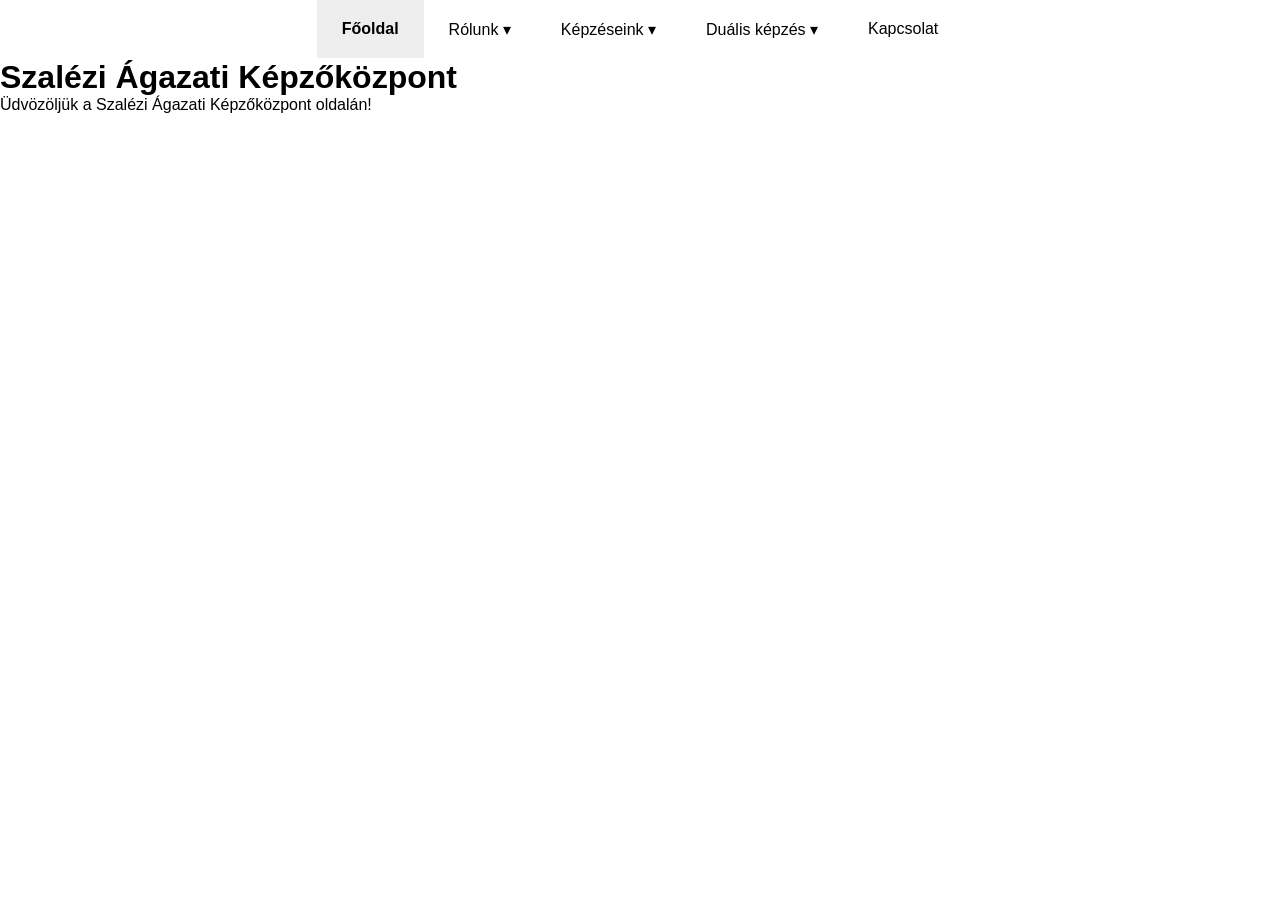
<file: index.html>
<!DOCTYPE html>
<html lang="hu">

<head>
    <meta charset="UTF-8">
    <meta name="viewport" content="width=device-width, initial-scale=1.0">

    <title>Szalézi AKK</title>

    <link rel="stylesheet" href="style.css">
    <script type="module" src="nav.js"></script>
    <script type="module" src="index.js"></script>
</head>

<body>

<nav id="nav-placeholder"></nav>

    <main>

        <h1>Szalézi Ágazati Képzőközpont</h1>

        <p>
            Üdvözöljük a Szalézi Ágazati Képzőközpont oldalán!
        </p>

    </main>

</body>
</html>
</file>
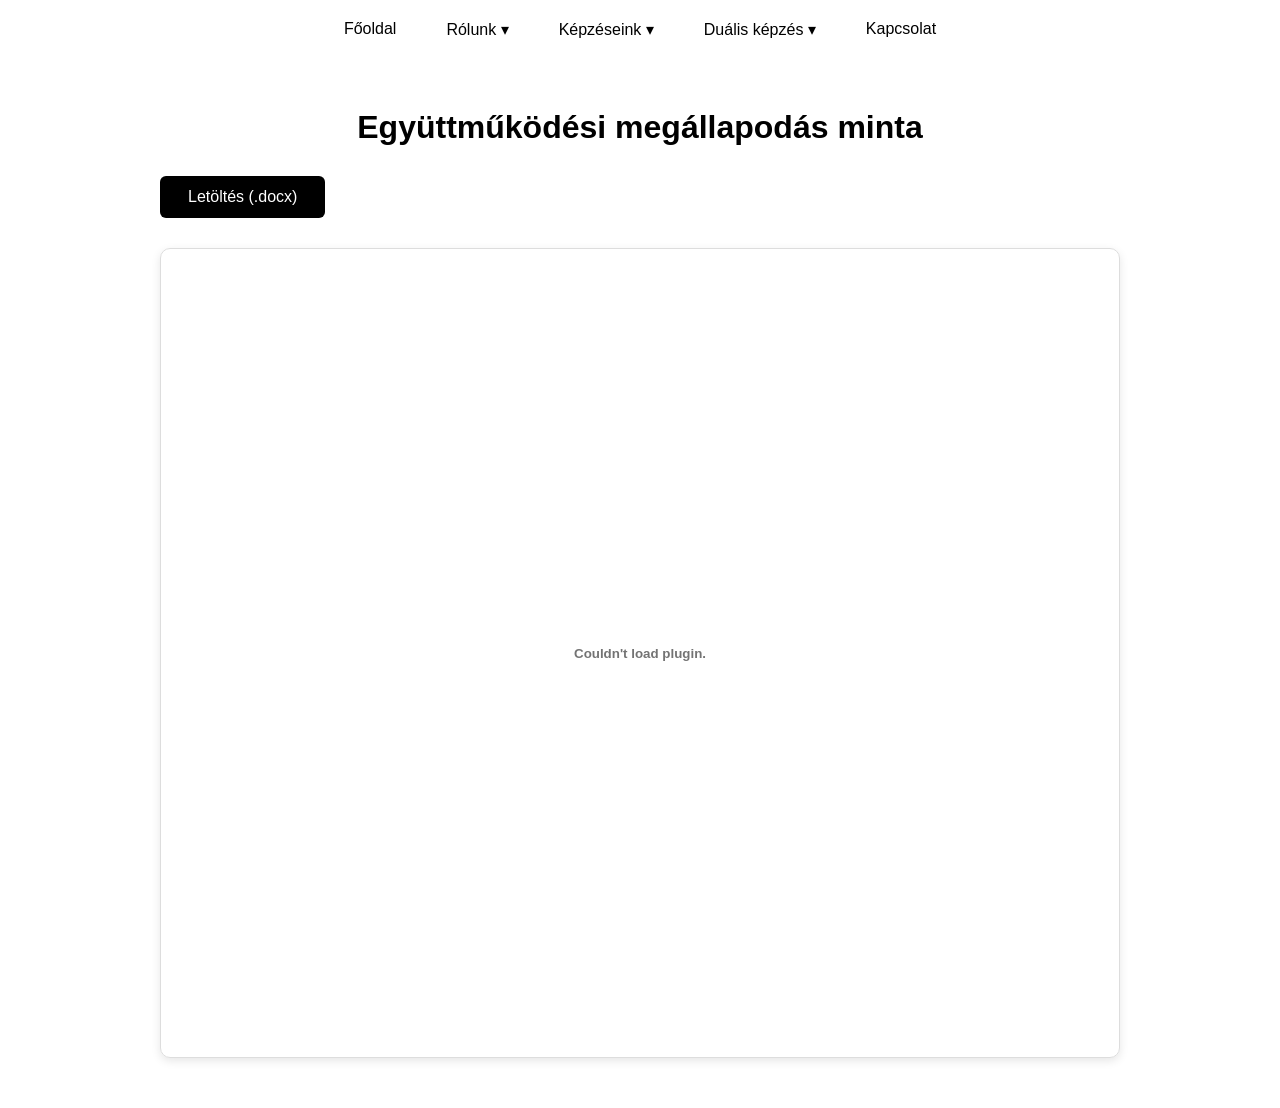
<file: egyuttmukodesi-megallapodas.html>
<!DOCTYPE html>
<html lang="hu">
<head>
    <meta charset="UTF-8">
    <meta name="viewport" content="width=device-width, initial-scale=1.0">

    <title>Együttműködési megállapodás minta - Szalézi AKK</title>

    <link rel="stylesheet" href="style.css">
    <link rel="stylesheet" href="dokumentumStyle.css">

    <script type="module" src="nav.js"></script>
</head>

<body>

<nav id="nav-placeholder"></nav>

<main class="dokumentum-oldal">

    <h1>Együttműködési megállapodás minta</h1>

    <a class="letoltes-gomb"
       href="egyuttmukodesi-megallapodas-minta.docx"
       download>
        Letöltés (.docx)
    </a>

    <div class="dokumentum-elonezet">
        <embed
            src="egyuttmukodesi-megallapodas-minta.pdf"
            type="application/pdf">
    </div>

</main>

</body>
</html>
</file>
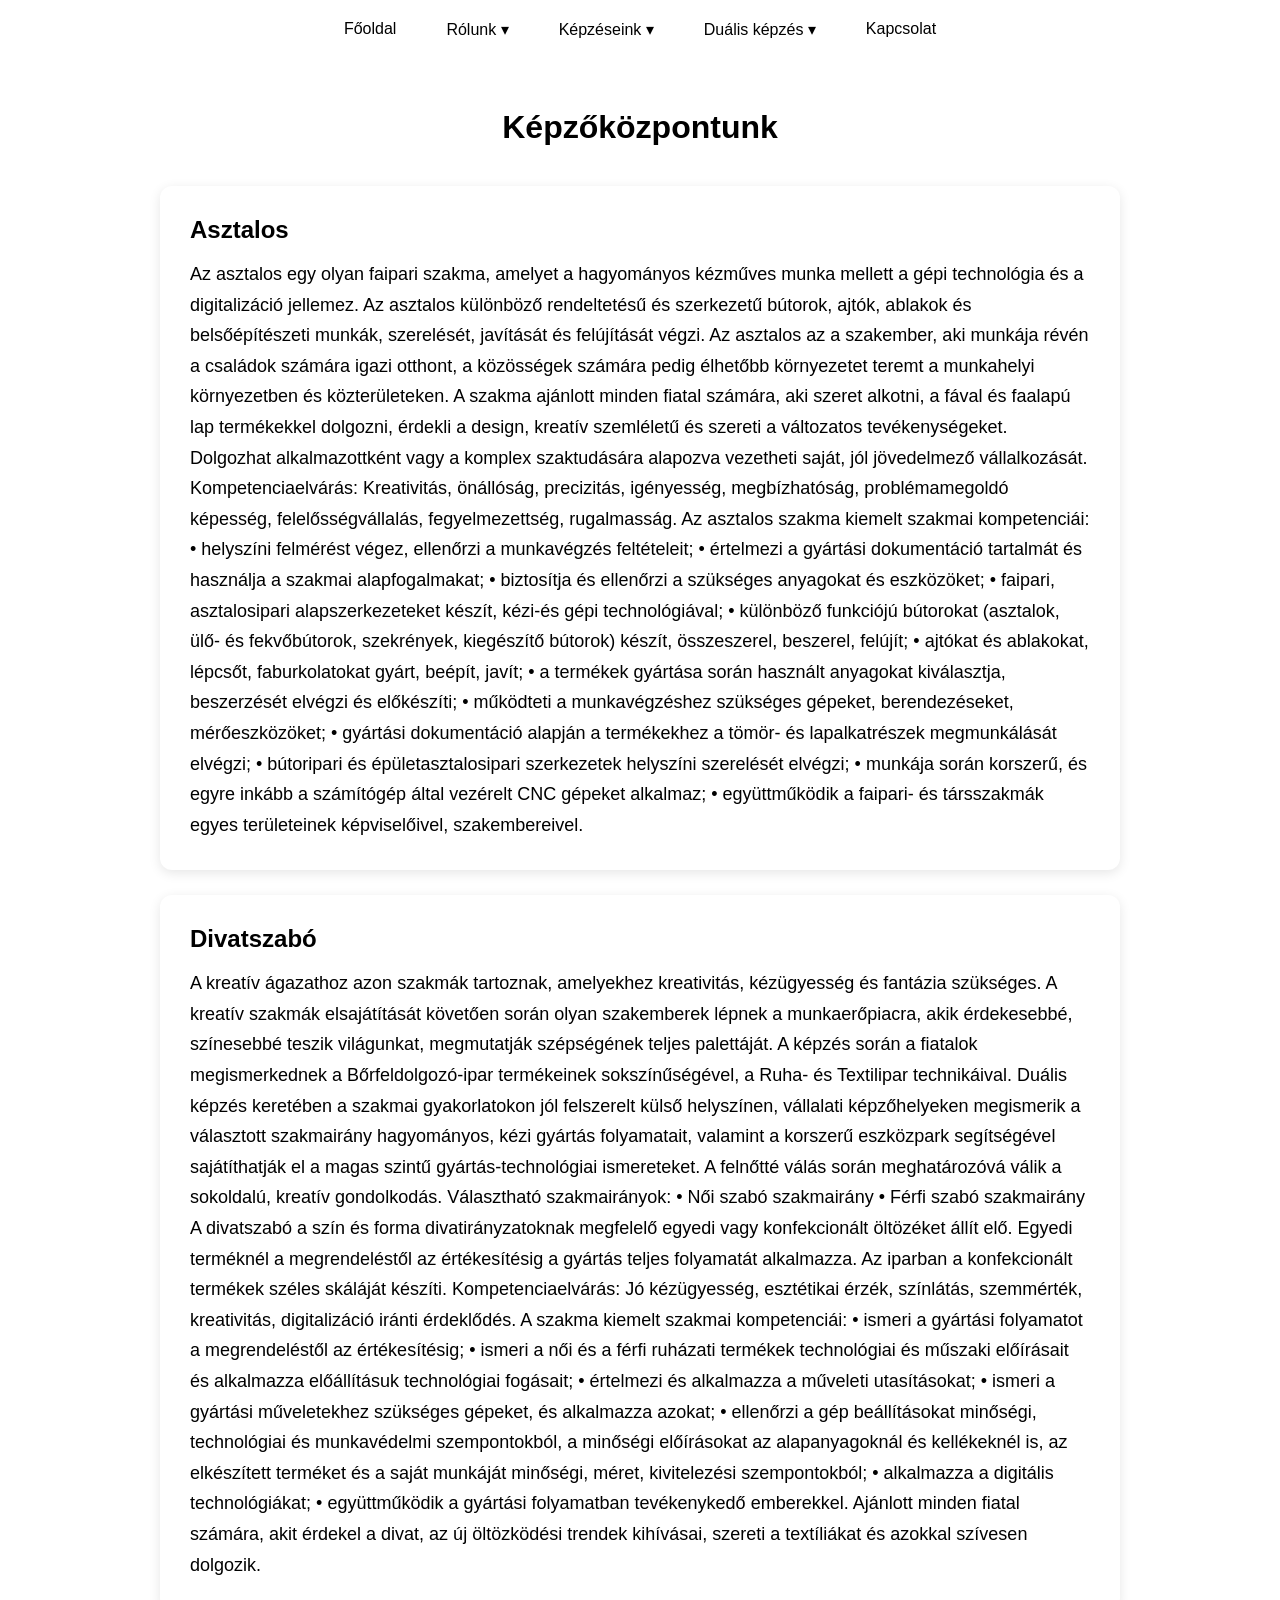
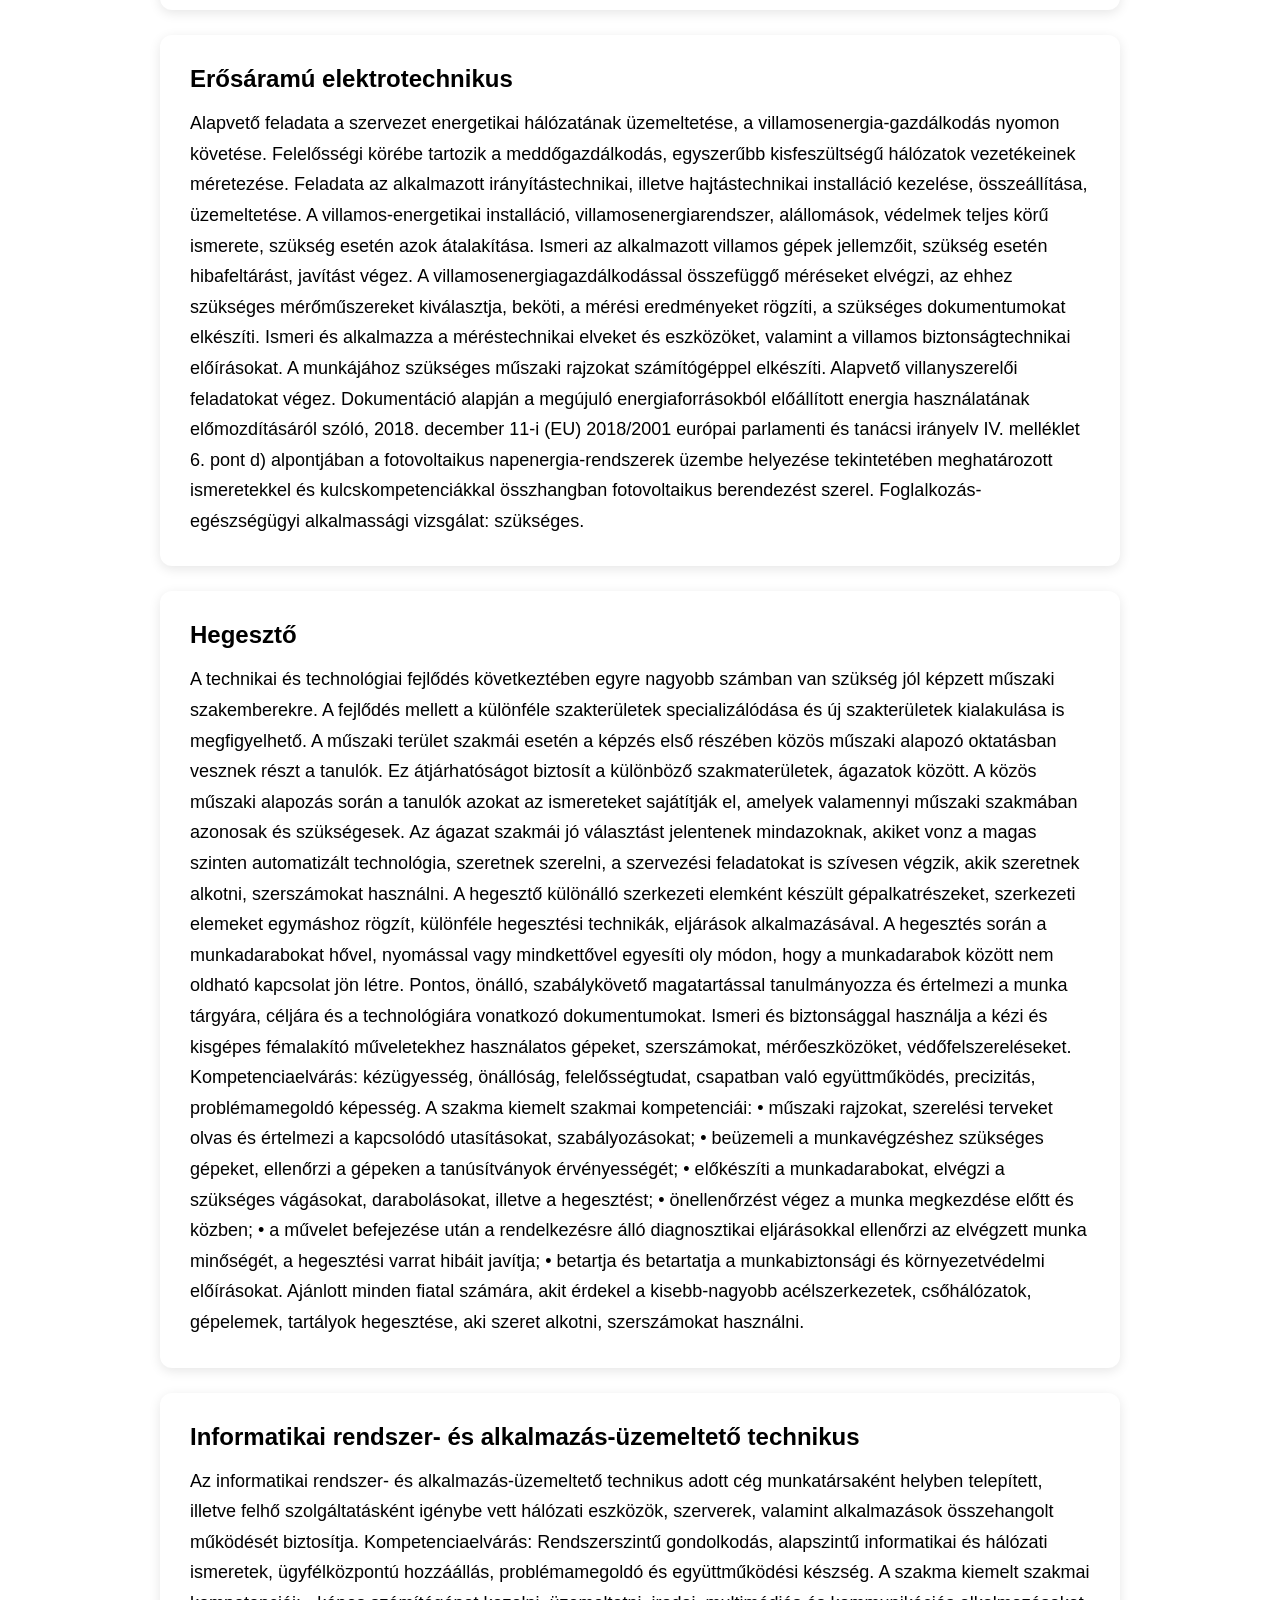
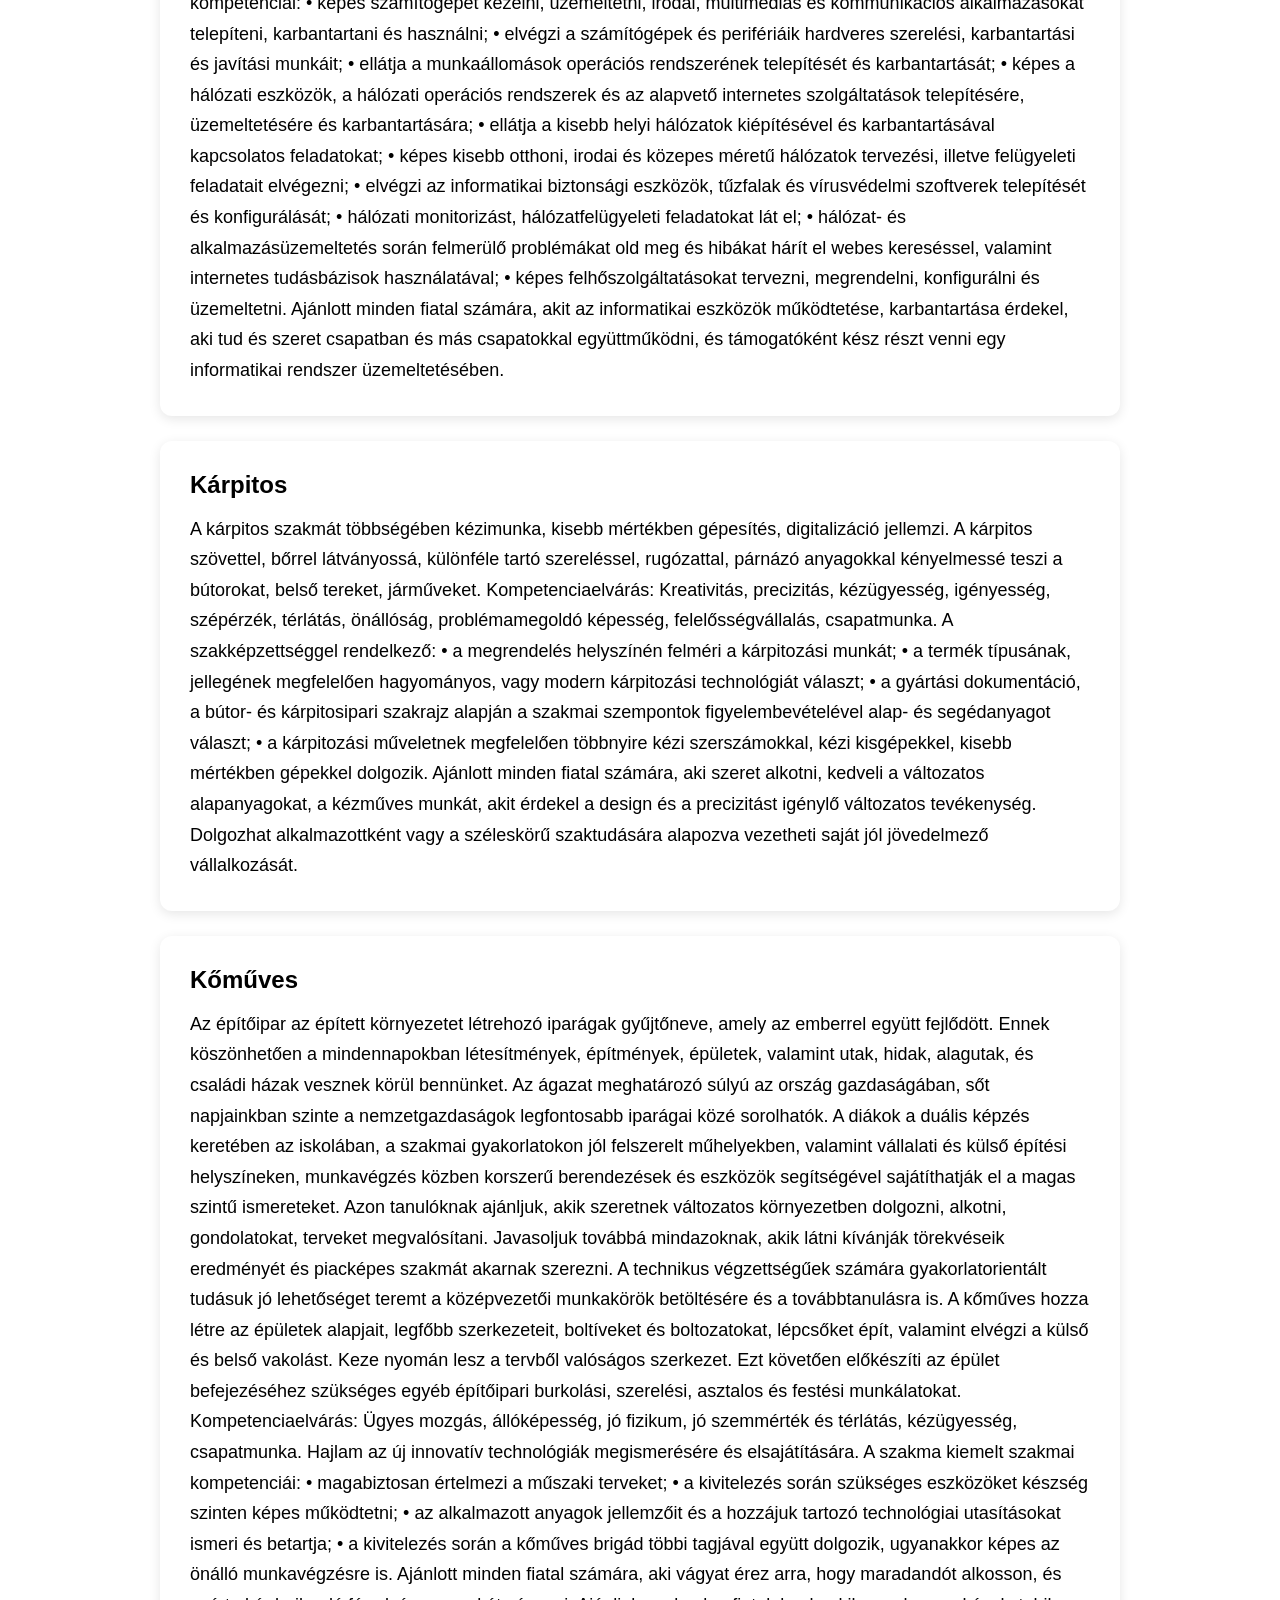
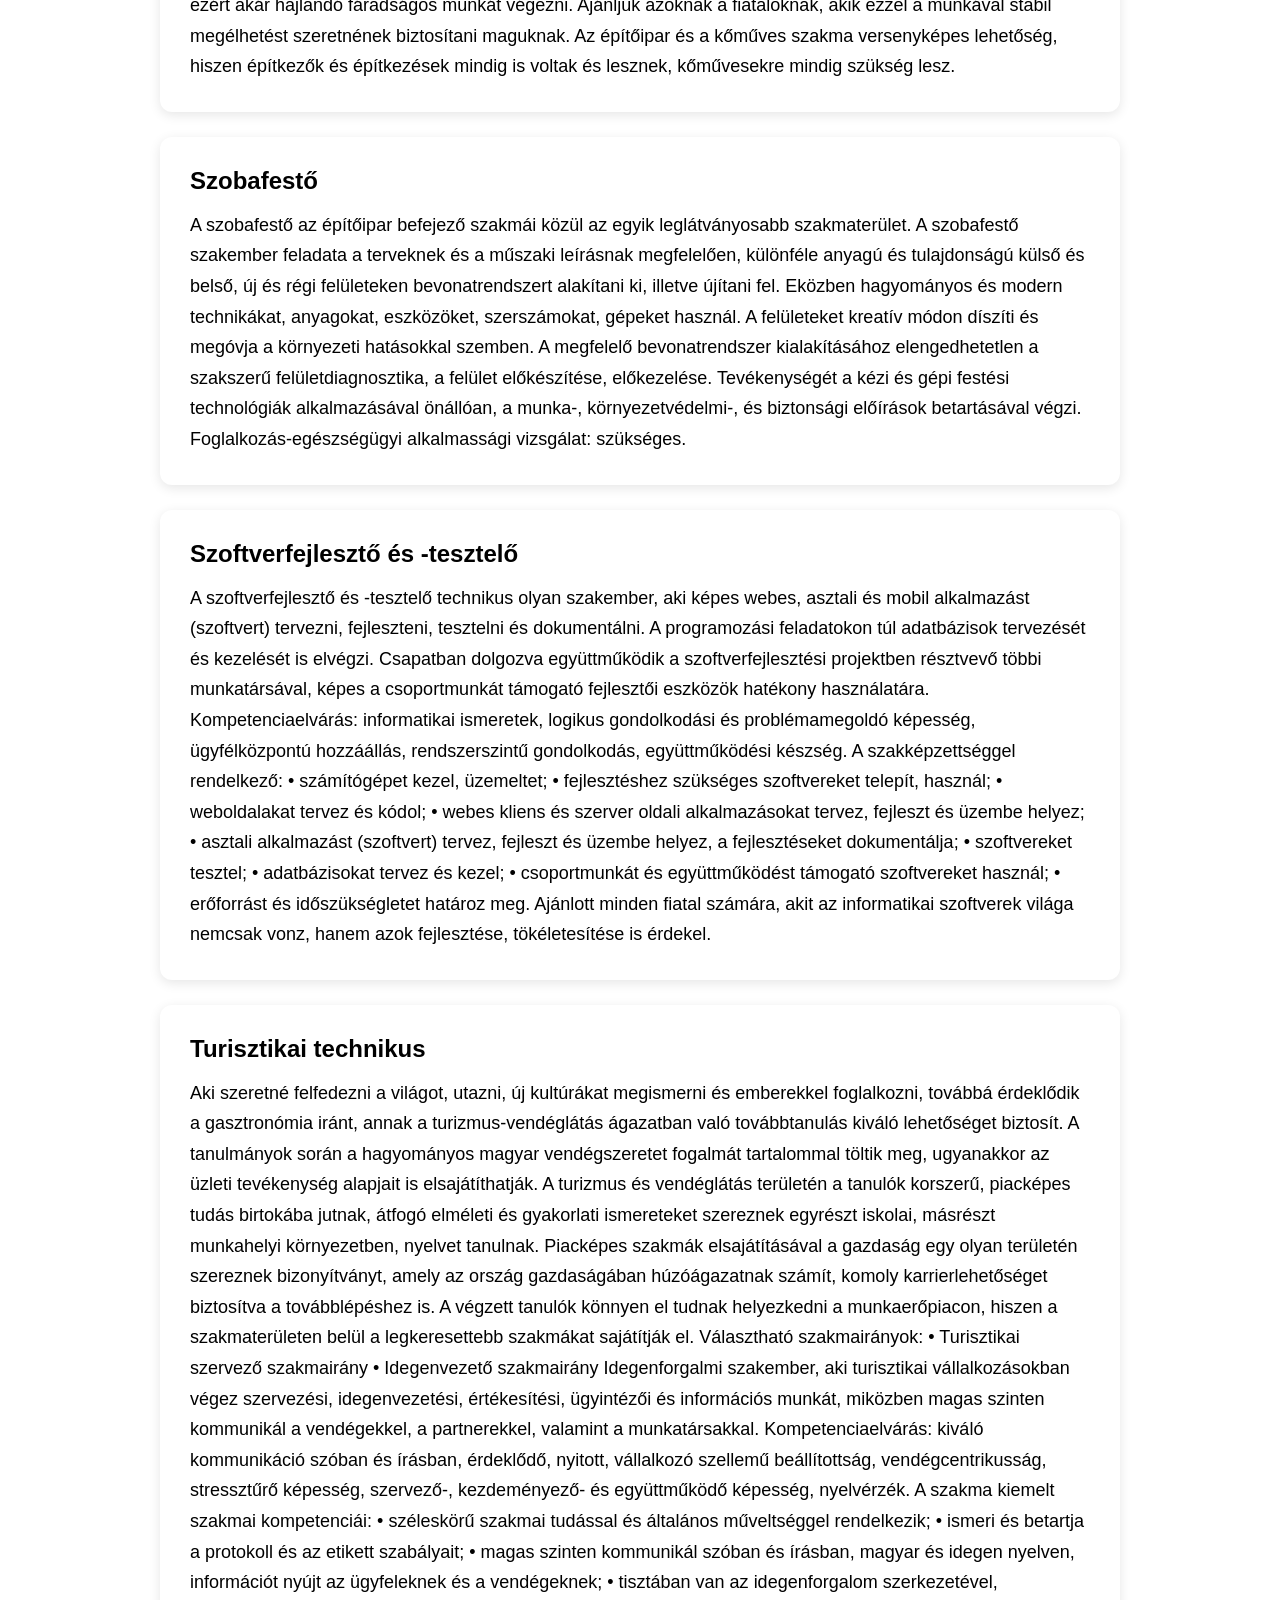
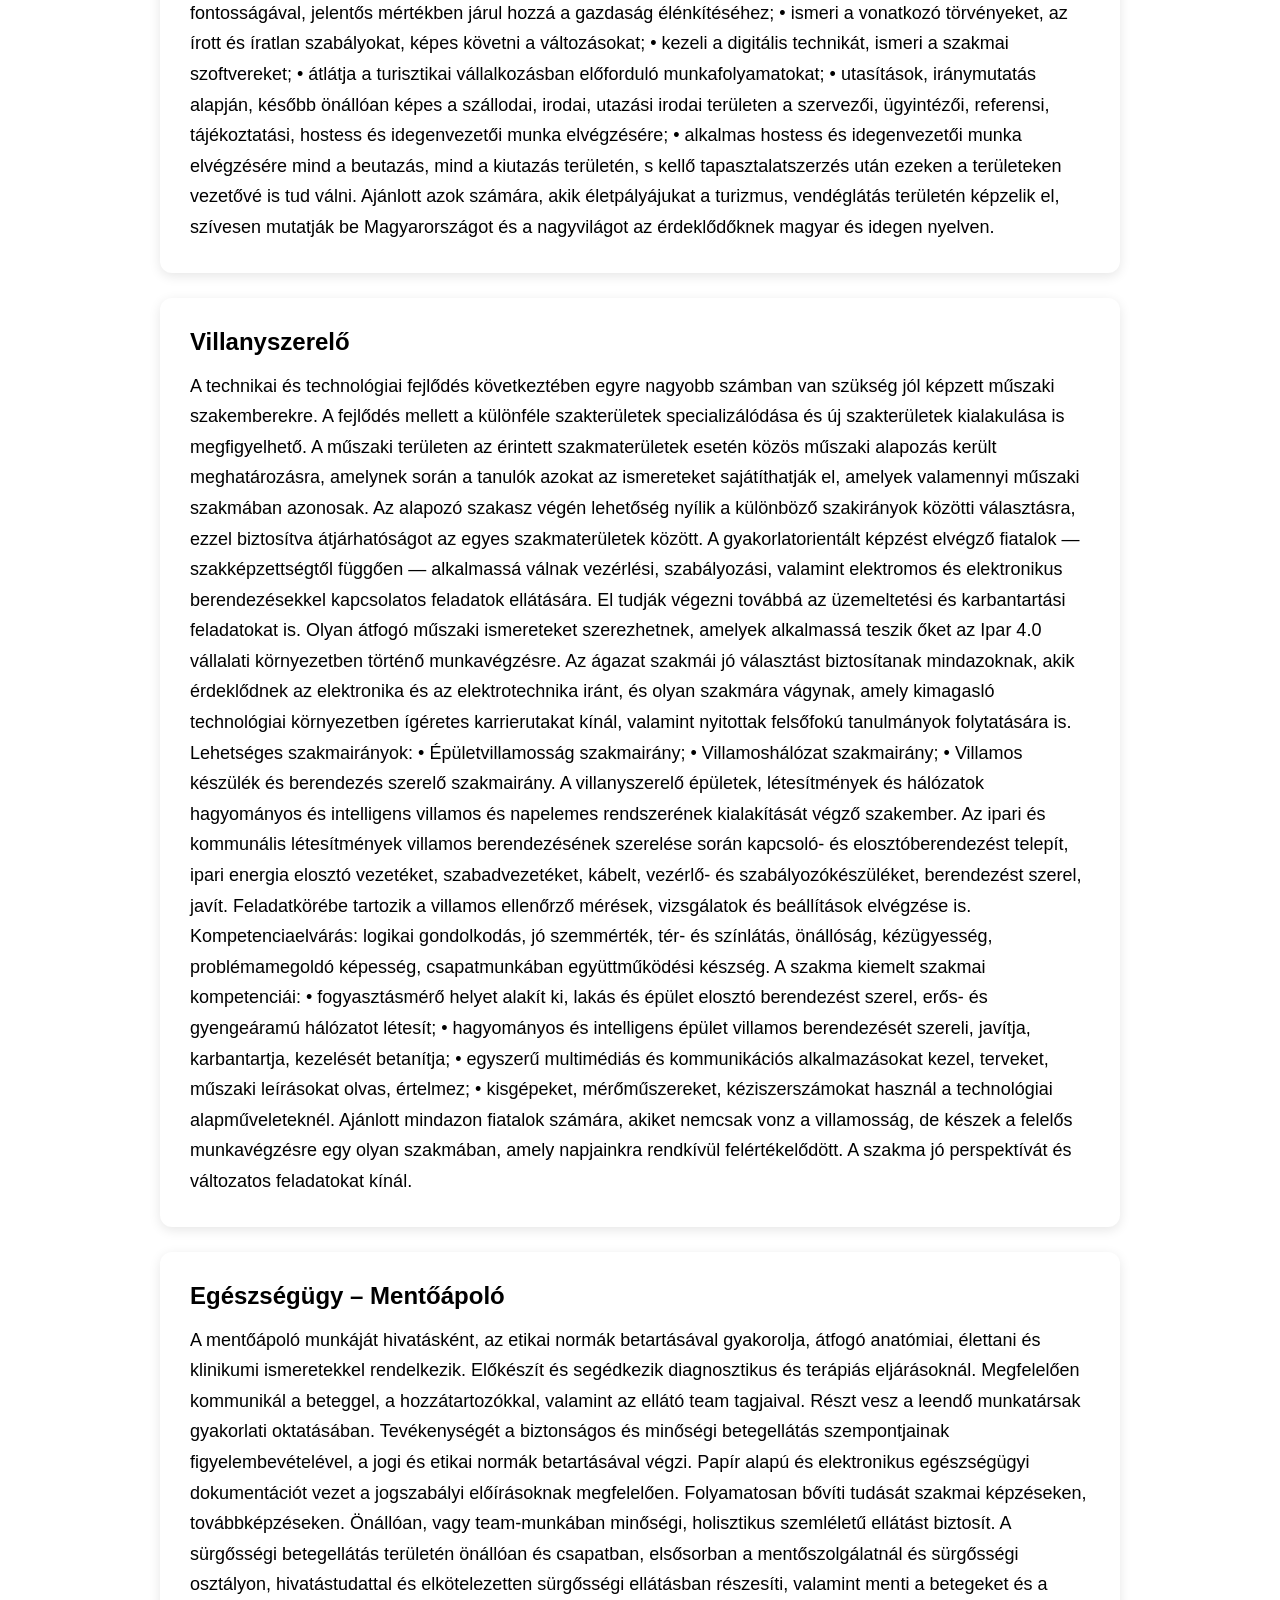
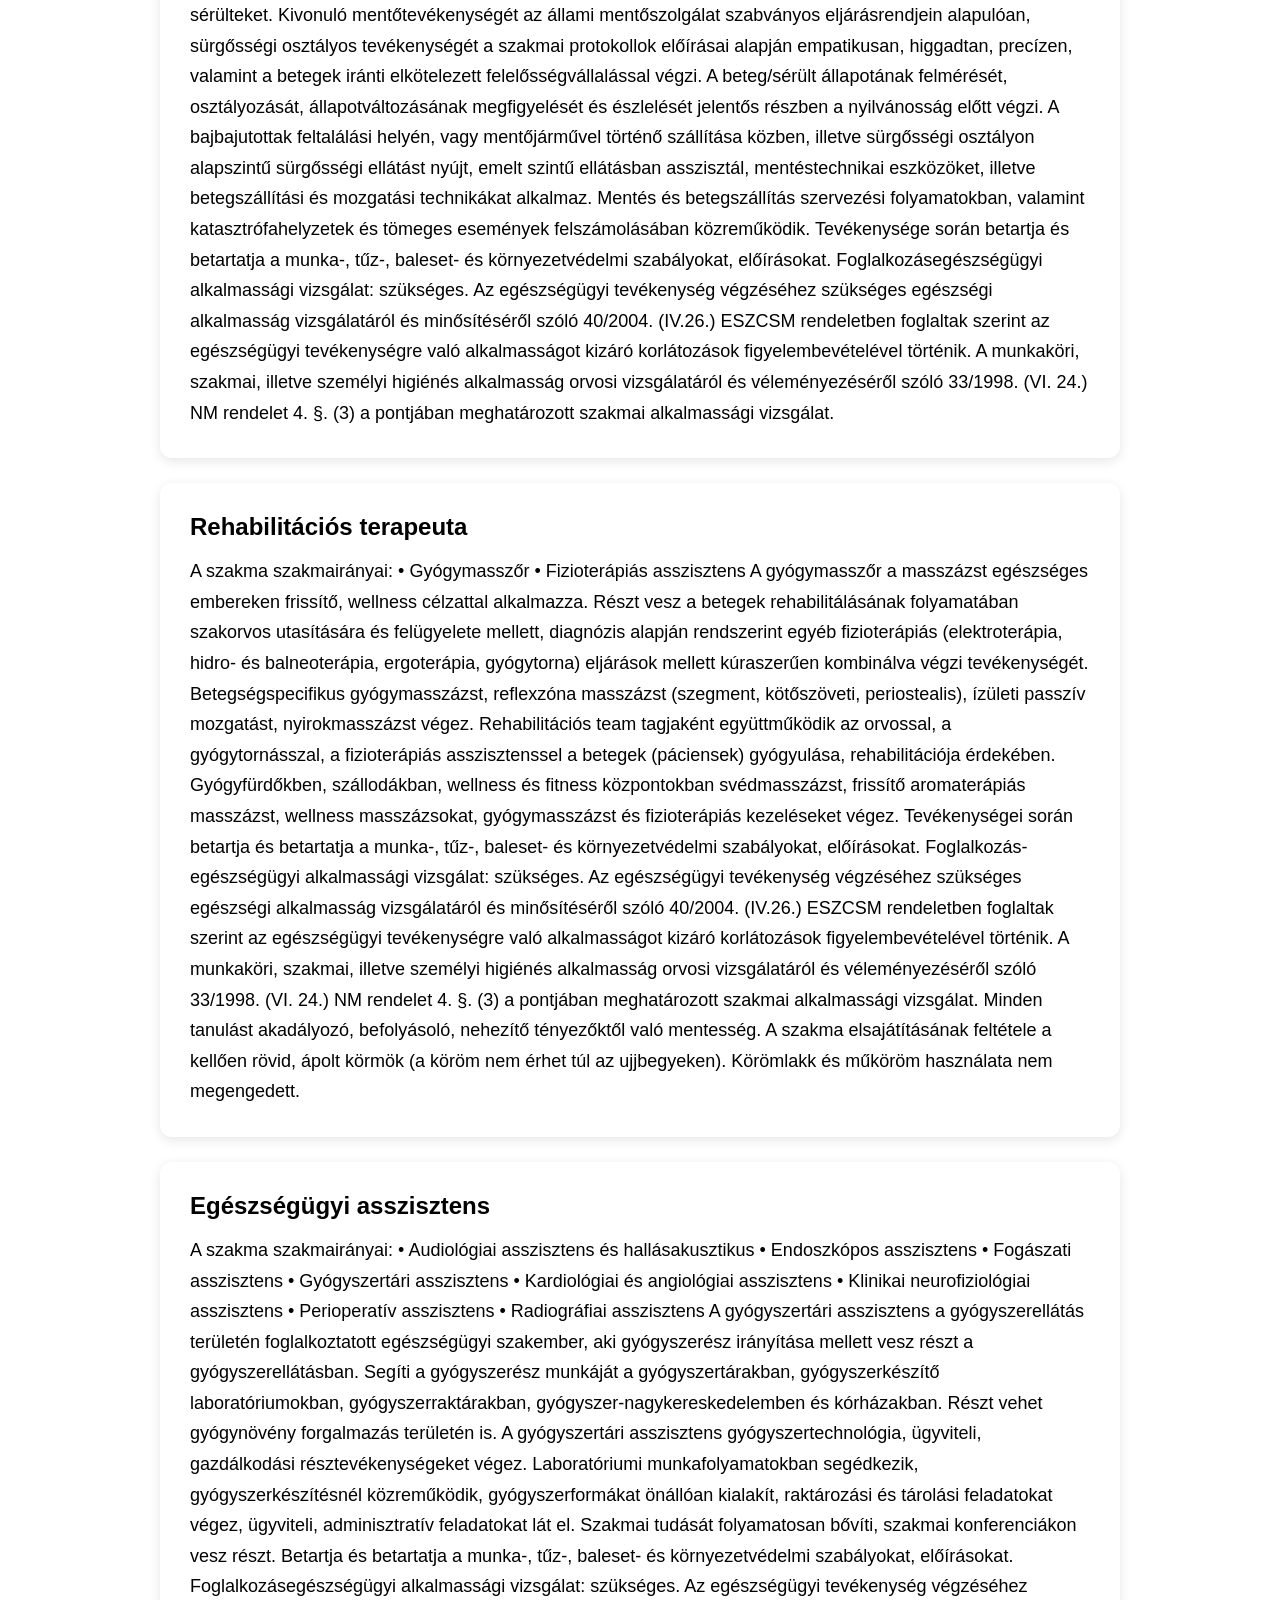
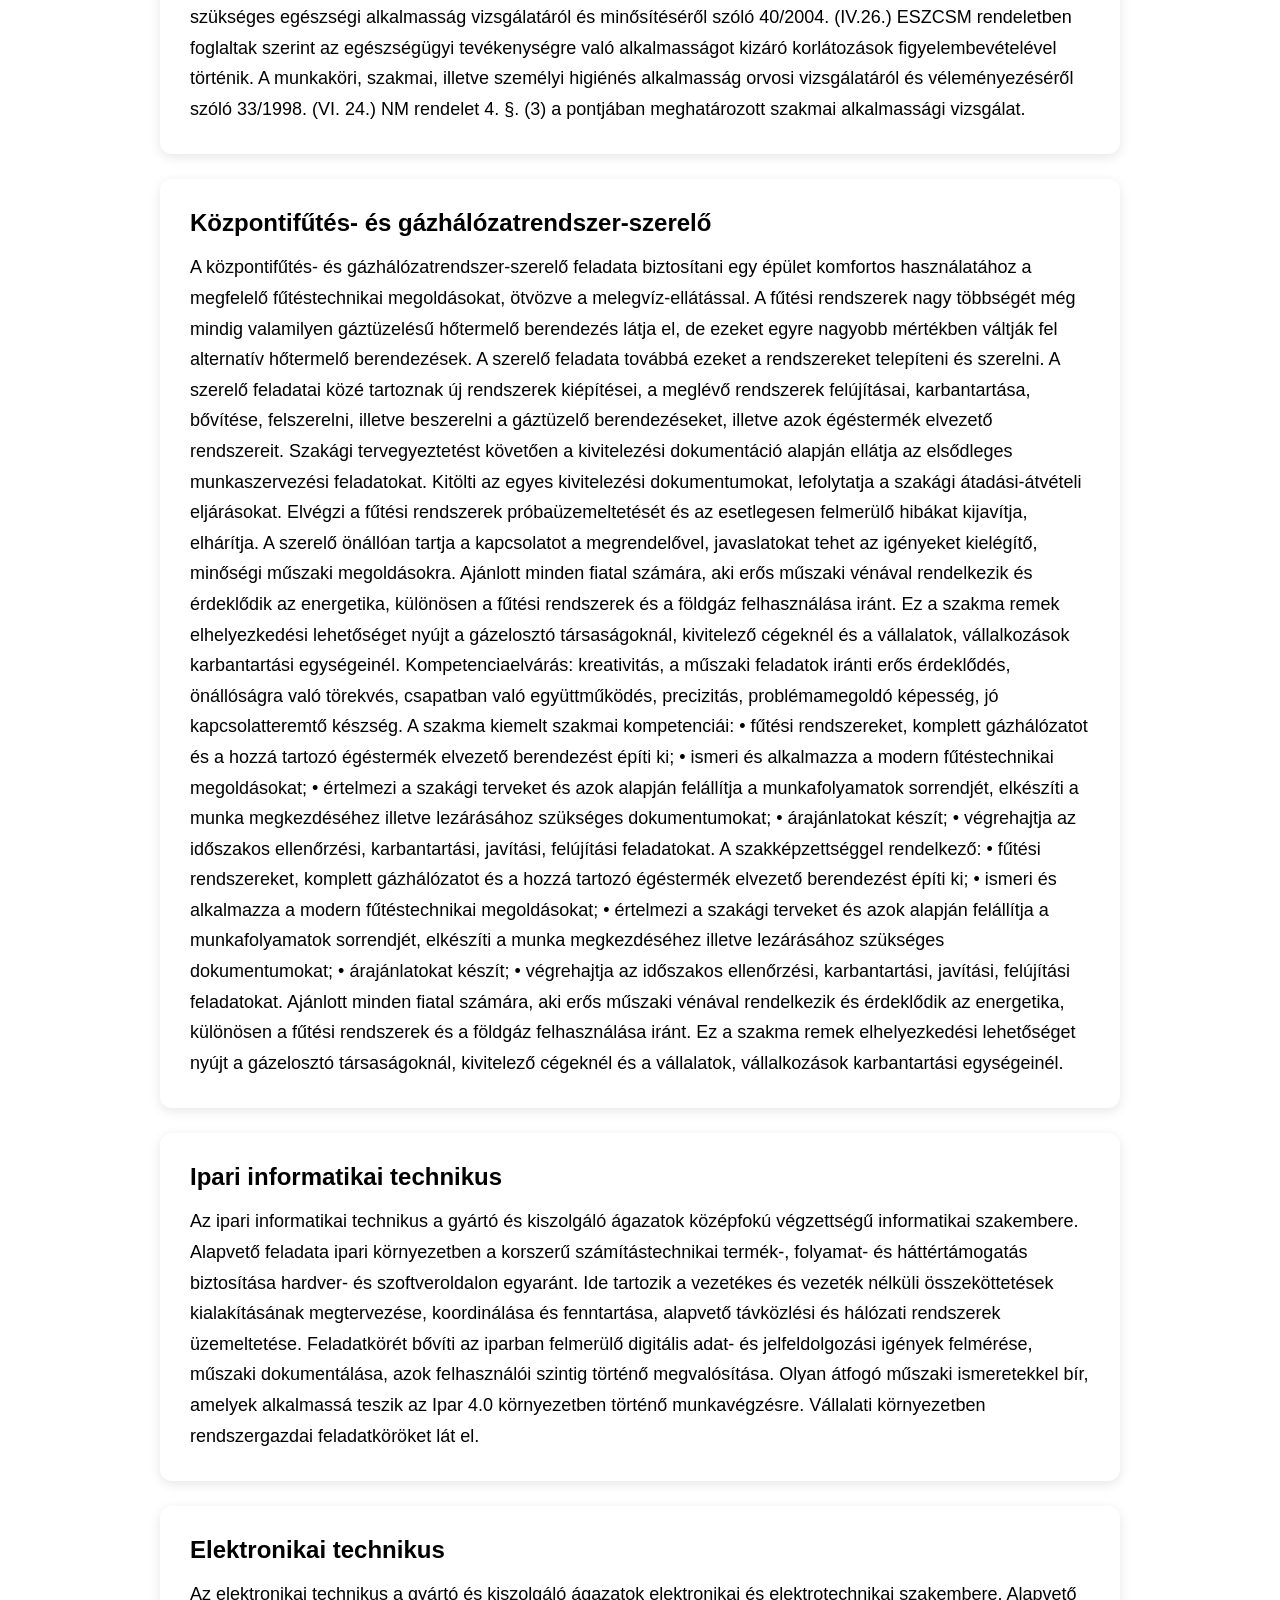
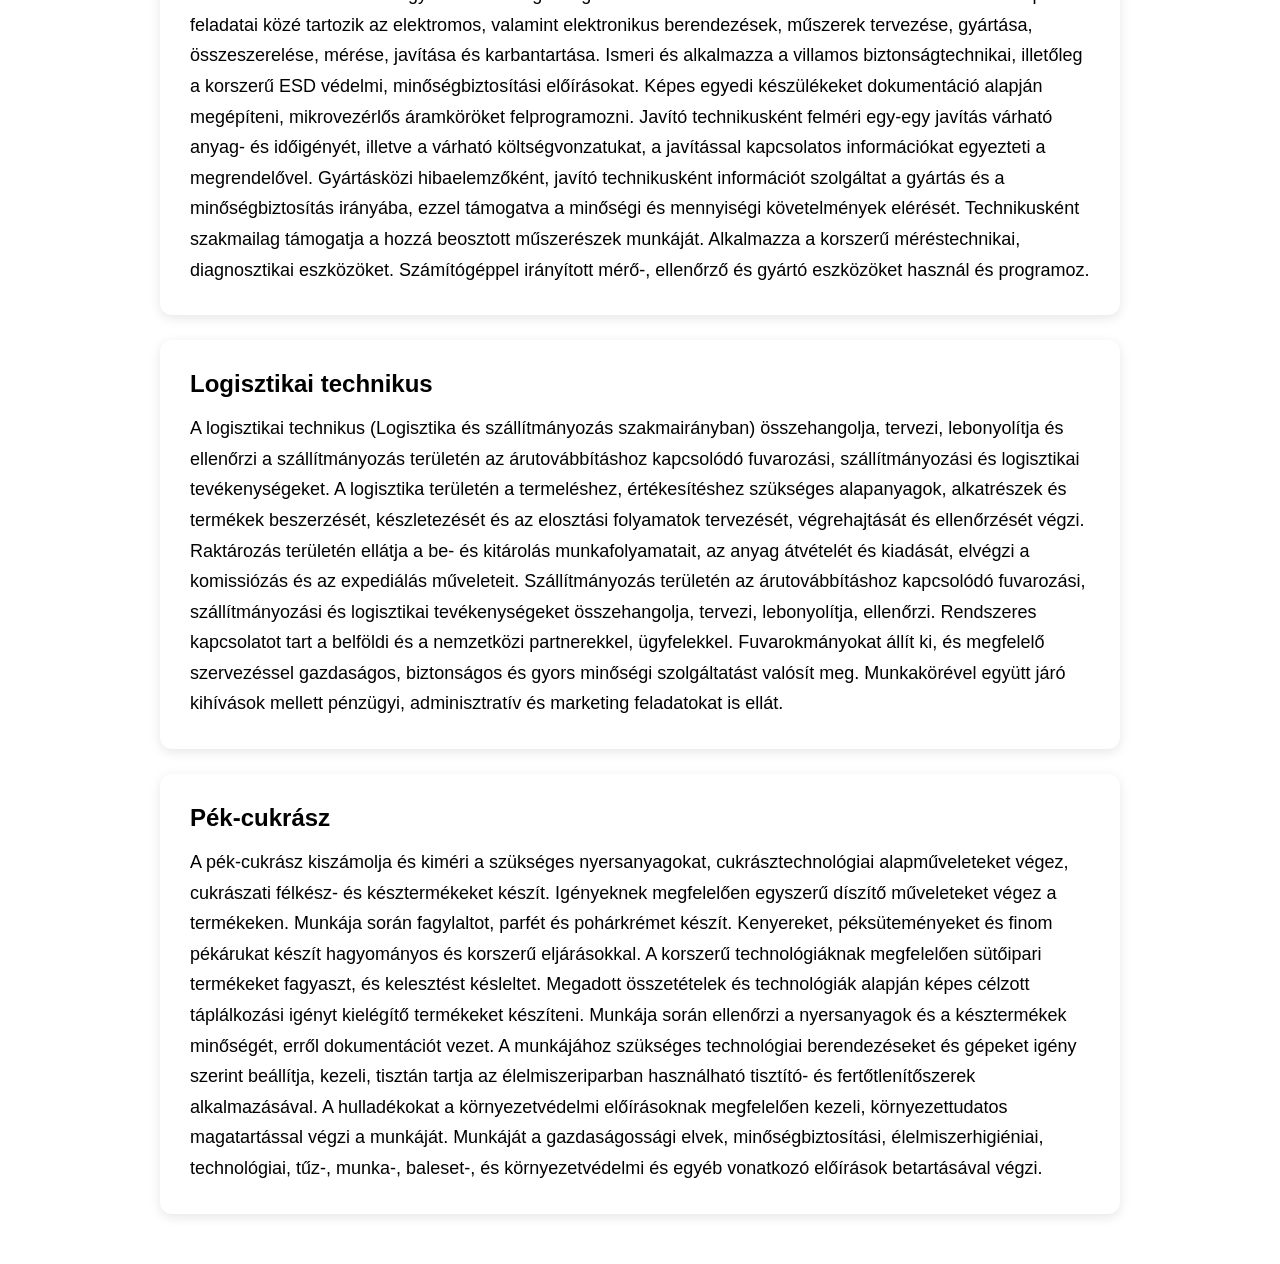
<file: kepzokozpontunk.html>
<!DOCTYPE html>
<html lang="hu">

<head>

    <meta charset="UTF-8">

    <meta name="viewport" content="width=device-width, initial-scale=1.0">

    <title>Képzőközpontunk - Szalézi AKK</title>

    <link rel="stylesheet" href="style.css">
    <link rel="stylesheet" href="kepzokozpontunk.css">

</head>

<body>

    <nav id="nav-placeholder"></nav>

    <main>

        <h1>Képzőközpontunk</h1>

        <div id="kepzokozpont-tartalom"></div>

    </main>

    <script type="module" src="./nav.js"></script>
    <script type="module" src="./kepzokozpontunk.js"></script>

</body>

</html>
</file>
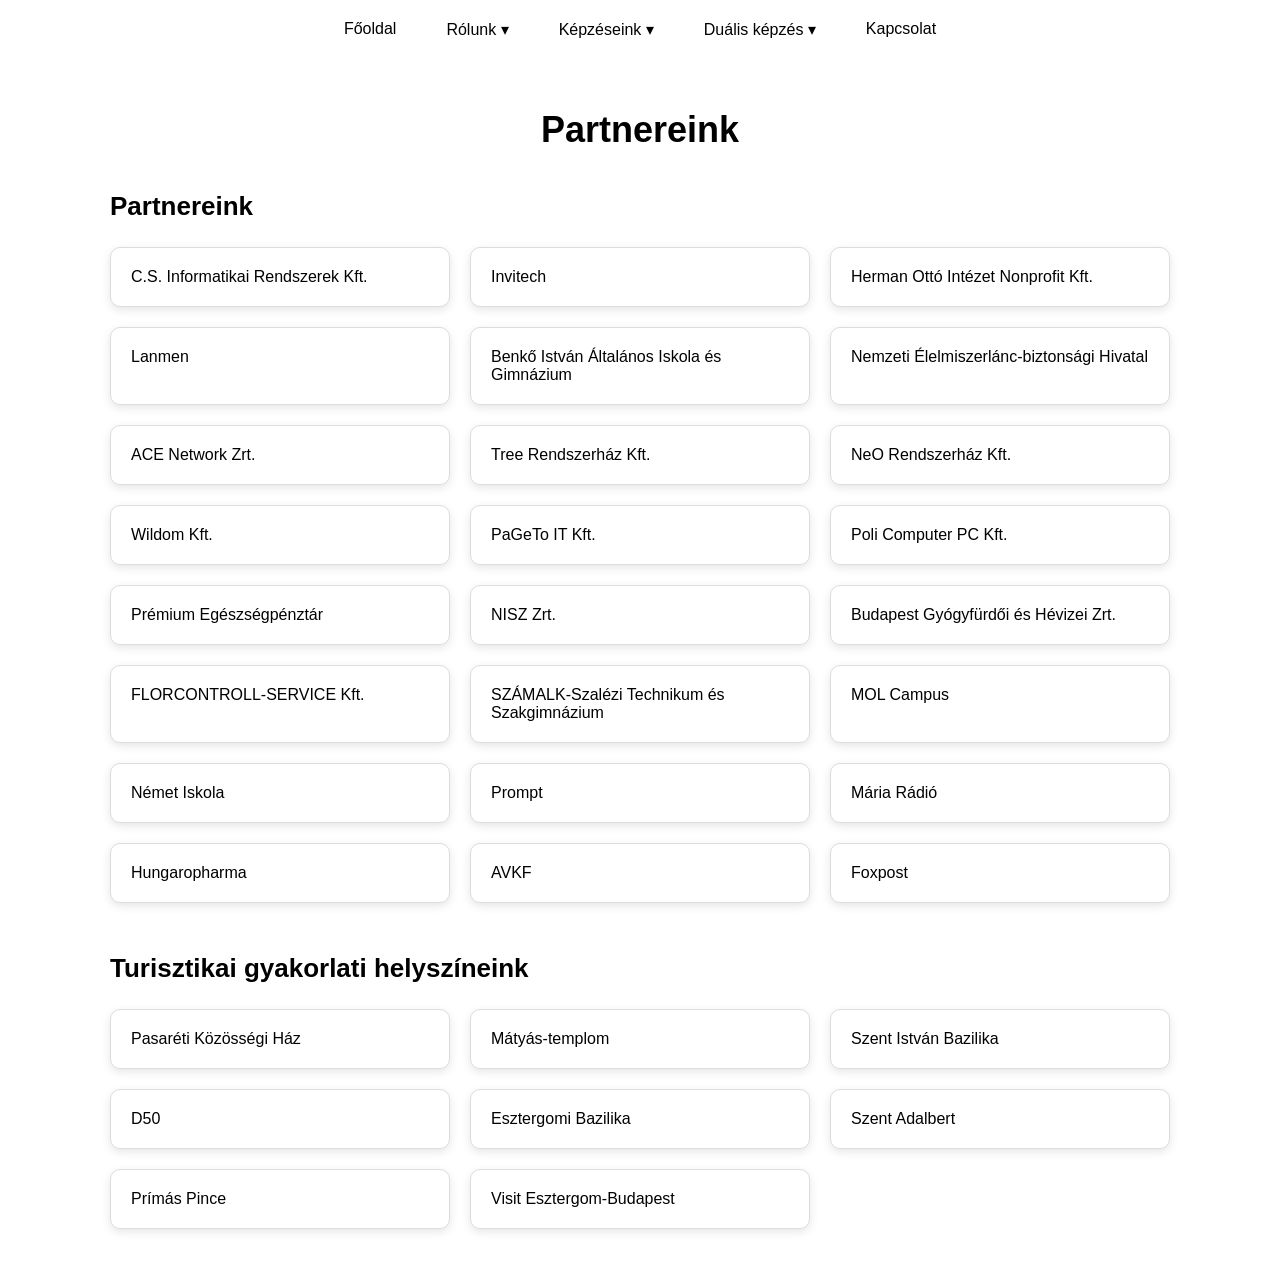
<file: partnereink.html>
<!DOCTYPE html>
<html lang="hu">

<head>
    <meta charset="UTF-8">
    <meta name="viewport" content="width=device-width, initial-scale=1.0">

    <title>Partnereink - Szalézi AKK</title>
    <link rel="stylesheet" href="style.css">
    <script type="module" src="partnereink.js"></script>
    <link rel="stylesheet" href="partnereink.css">
    <script type="module" src="nav.js"></script>
</head>

<body>

    <nav id="nav-placeholder"></nav>

    <main>

        <h1>Partnereink</h1>

        <section>

            <h2>Partnereink</h2>

            <ul id="partnerek">
                
            </ul>

        </section>


        <section>

            <h2>Turisztikai gyakorlati helyszíneink</h2>

            <ul id="turisztikai-helyszinek">
                
            </ul>

        </section>

    </main>

</body>

</html>
</file>
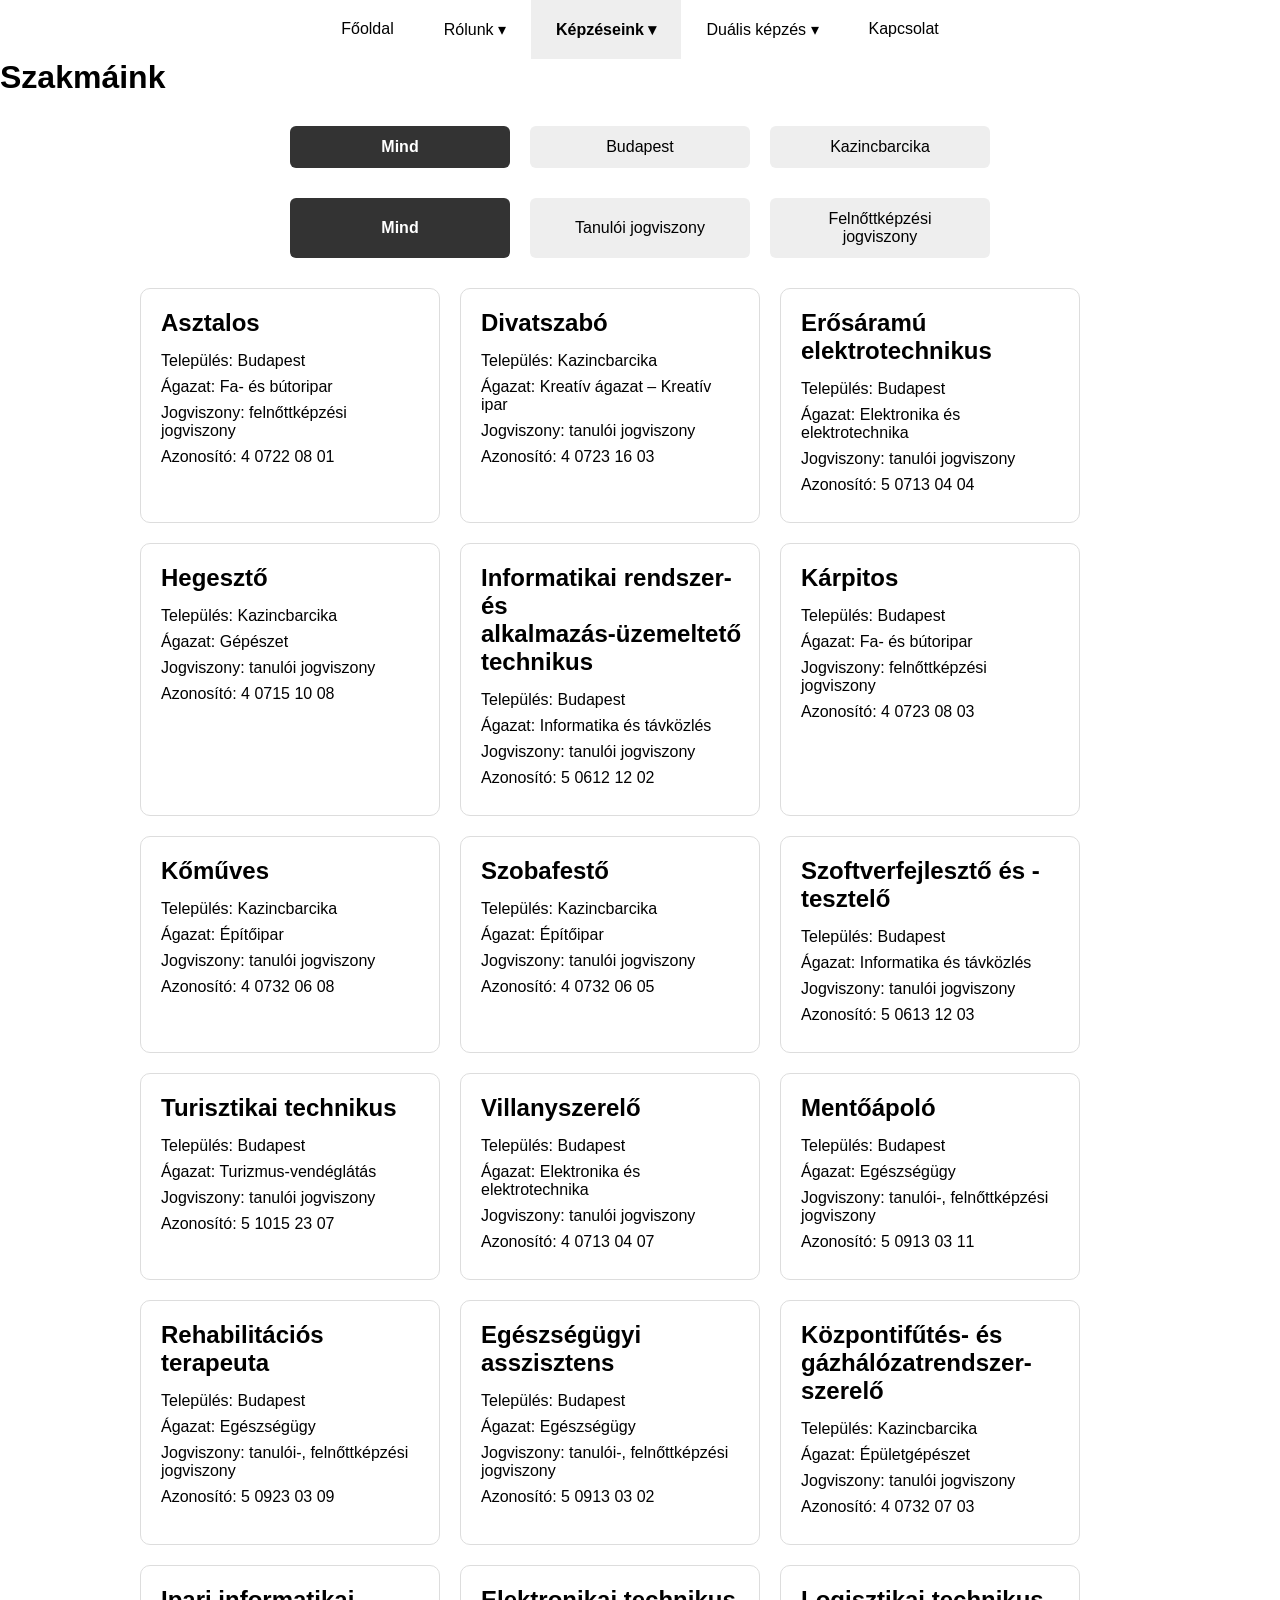
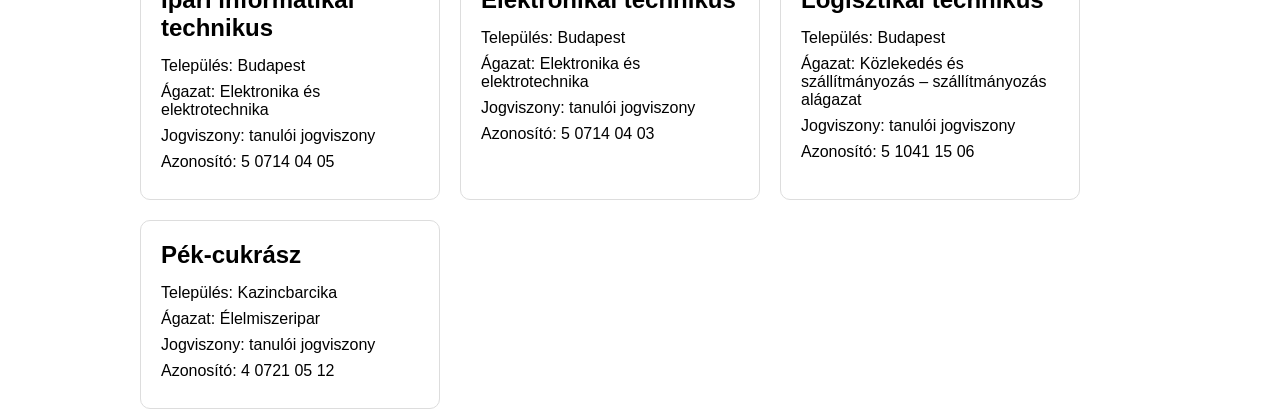
<file: szakmaink.html>
<!DOCTYPE html>
<html lang="hu">
<head>
    <meta charset="UTF-8">
    <meta name="viewport" content="width=device-width, initial-scale=1.0">

    <title>Szakmáink</title>

    <link rel="stylesheet" href="style.css">

    <script type="module" src="nav.js"></script>
    <script type="module" src="szakmaink.js"></script>
</head>

<body>

<nav id="nav-placeholder"></nav>


<main>

    <h1>Szakmáink</h1>

    <div class="varos-nav">
        <button id="mindenVarosGomb" class="aktiv">Mind</button>
        <button id="budapestGomb">Budapest</button>
        <button id="kazincbarcikaGomb">Kazincbarcika</button>
    </div>

    <div class="jogviszony-nav">
        <button id="mindenJogviszonyGomb" class="aktiv">Mind</button>
        <button id="tanuloiGomb">Tanulói jogviszony</button>
        <button id="felnottkepzesiGomb">Felnőttképzési jogviszony</button>
    </div>

    <div id="kepzesek"></div>

    <p id="nincsTalalat" class="nincs-talalat" hidden>
        A megadott szűrési feltételeknek egyik képzés sem felel meg.
    </p>

</main>

</body>
</html>
</file>
<file: style.css>
* {
    box-sizing: border-box;
    margin: 0;
    padding: 0;
}

body {
    font-family: Arial, sans-serif;
    background-color: #ffffff;
    color: black;
}

nav {
    background-color: #ffffff;
}

.menu {
    list-style: none;
    display: flex;
    justify-content: center;
    margin: 0;
    padding: 0;
}

.menu > li {
    position: relative;
}

.menu > li > a {
    display: block;
    padding: 20px 25px;
    text-decoration: none;
    color: black;
}

.menu > li > a:hover {
    background-color: #eeeeee;
}

.menu > li > a.aktiv {
    font-weight: bold;
    background-color: #eeeeee;
}


.dropdown-menu {
    display: none;
    position: absolute;
    top: 100%;
    left: 0;

    min-width: 200px;

    padding: 0;
    margin: 0;

    list-style: none;

    background-color: white;

    box-shadow: 0 5px 15px rgba(0, 0, 0, 0.2);

    z-index: 100;
}


/* ELSŐ SZINT MEGJELENÍTÉSE */

.dropdown:hover > .dropdown-menu {
    display: block;
}

.dropdown-menu li {
    position: relative;
}

.dropdown-menu li a {
    display: block;

    padding: 15px 20px;

    color: black;
    text-decoration: none;

    white-space: nowrap;
}

.dropdown-menu li a:hover {
    background-color: #eeeeee;
}

.dropdown-menu li a.aktiv {
    font-weight: bold;
    background-color: #eeeeee;
}

.dropdown-submenu {
    position: relative;
}

.dropdown-submenu > .dropdown-menu {
    display: none;

    position: absolute;

    top: 0;
    left: 100%;

    min-width: 200px;

    background-color: white;

    box-shadow: 0 5px 15px rgba(0, 0, 0, 0.2);

    z-index: 200;
}


.dropdown-submenu:hover > .dropdown-menu {
    display: block;
}


.varos-nav,
.jogviszony-nav {
    display: flex;
    justify-content: center;

    flex-wrap: wrap;

    gap: 20px;

    margin: 30px 0;
}

.jogviszony-nav {
    margin-top: 0;
}

.varos-nav button,
.jogviszony-nav button {
    width: 220px;

    padding: 12px 30px;

    border: none;
    border-radius: 6px;

    background-color: #eeeeee;
    color: black;

    cursor: pointer;

    font-size: 16px;
    text-align: center;

    transition: 0.2s;
}

.varos-nav button:hover,
.jogviszony-nav button:hover {
    background-color: #dddddd;
}

.varos-nav button.aktiv,
.jogviszony-nav button.aktiv {
    font-weight: bold;
    background-color: #333;
    color: white;
}


.nincs-talalat {
    max-width: 600px;

    margin: 60px auto;

    text-align: center;

    font-size: 18px;
    color: #666;
}


#kepzesek {
    display: flex;

    flex-wrap: wrap;

    gap: 20px;

    max-width: 1000px;

    margin: auto;
}

.kepzes-kartya {
    width: 300px;

    padding: 20px;

    border: 1px solid #ddd;

    border-radius: 10px;

    background-color: white;
}

.kepzes-kartya h2 {
    margin-bottom: 15px;
}

.kepzes-kartya p {
    margin-bottom: 8px;
}


@media (max-width: 500px) {

    .varos-nav button,
    .jogviszony-nav button {
        width: 160px;

        padding: 12px 15px;

        font-size: 14px;
    }

}
</file>
<file: dokumentumStyle.css>
.dokumentum-oldal {
    max-width: 1000px;
    margin: 50px auto;
    padding: 0 20px;
}

.dokumentum-oldal h1 {
    text-align: center;
    margin-bottom: 30px;
    font-size: 32px;
}

.letoltes-gomb {
    display: inline-block;

    margin-bottom: 30px;

    padding: 12px 28px;

    background-color: #000000;
    color: #ffffff;

    border-radius: 6px;

    text-decoration: none;
    font-size: 16px;
}

.letoltes-gomb:hover {
    background-color: #333333;
}

.dokumentum-elonezet {
    width: 100%;
    height: 90vh;

    border: 1px solid #ddd;
    border-radius: 10px;

    overflow: hidden;

    box-shadow: 0 3px 10px rgba(0, 0, 0, 0.1);
}

.dokumentum-elonezet embed {
    width: 100%;
    height: 100%;
}

@media (max-width: 600px) {
    .dokumentum-elonezet {
        height: 70vh;
    }
}
</file>
<file: kepzokozpontunk.css>
main {
    max-width: 1000px;
    margin: 50px auto;
    padding: 0 20px;
}

main h1 {
    text-align: center;
    margin-bottom: 40px;
}

#kepzokozpont-tartalom {
    display: flex;
    flex-direction: column;
    gap: 25px;
}

.informacio {
    background-color: white;
    padding: 30px;
    border-radius: 12px;
    box-shadow: 0 3px 12px rgba(0, 0, 0, 0.1);
}

.informacio h2 {
    margin-top: 0;
    margin-bottom: 15px;
}

.informacio p {
    font-size: 18px;
    line-height: 1.7;
    margin: 0;
}
</file>
<file: partnereink.css>
main {
    max-width: 1100px;
    margin: 50px auto;
    padding: 0 20px;
}

main h1 {
    text-align: center;
    margin-bottom: 40px;
    font-size: 36px;
}

main section {
    margin-bottom: 50px;
}

main section h2 {
    margin-bottom: 25px;
    font-size: 26px;
}


/* PARTNEREK */

#partnerek {
    display: grid;
    grid-template-columns: repeat(3, 1fr);
    gap: 20px;

    list-style: none;
}

#partnerek li {
    padding: 20px;

    background-color: white;

    border: 1px solid #ddd;
    border-radius: 10px;

    box-shadow: 0 3px 10px rgba(0, 0, 0, 0.1);

    transition: 0.2s;
}

#partnerek li:hover {
    transform: translateY(-3px);
}


/* TURISZTIKAI HELYSZÍNEK */

#turisztikai-helyszinek {
    display: grid;
    grid-template-columns: repeat(3, 1fr);
    gap: 20px;

    list-style: none;
}

#turisztikai-helyszinek li {
    padding: 20px;

    background-color: white;

    border: 1px solid #ddd;
    border-radius: 10px;

    box-shadow: 0 3px 10px rgba(0, 0, 0, 0.1);
}

#turisztikai-helyszinek li:hover {
    transform: translateY(-3px);
}

#turisztikai-helyszinek a {
    color: black;
    text-decoration: none;
}

#turisztikai-helyszinek a:hover {
    text-decoration: underline;
}


/* KÉPZÉSEK */

#kepzesek {
    display: grid;
    grid-template-columns: repeat(3, 1fr);
    gap: 20px;

    list-style: none;
}

#kepzesek article {
    padding: 20px;

    background-color: white;

    border: 1px solid #ddd;
    border-radius: 10px;

    box-shadow: 0 3px 10px rgba(0, 0, 0, 0.1);

    transition: 0.2s;
}

#kepzesek article:hover {
    transform: translateY(-3px);
}

#kepzesek article h2 {
    margin-bottom: 20px;
    font-size: 22px;
}

#kepzesek article p {
    margin-bottom: 8px;
}
#partnerek a {
    color: black;
    text-decoration: none;
}

#partnerek a:hover {
    text-decoration: underline;
}

/* TABLET */

@media (max-width: 800px) {

    #partnerek {
        grid-template-columns: repeat(2, 1fr);
    }

    #turisztikai-helyszinek {
        grid-template-columns: repeat(2, 1fr);
    }

    #kepzesek {
        grid-template-columns: repeat(2, 1fr);
    }

}


/* MOBIL */

@media (max-width: 500px) {

    #partnerek {
        grid-template-columns: 1fr;
    }

    #turisztikai-helyszinek {
        grid-template-columns: 1fr;
    }

    #kepzesek {
        grid-template-columns: 1fr;
    }

}
</file>
